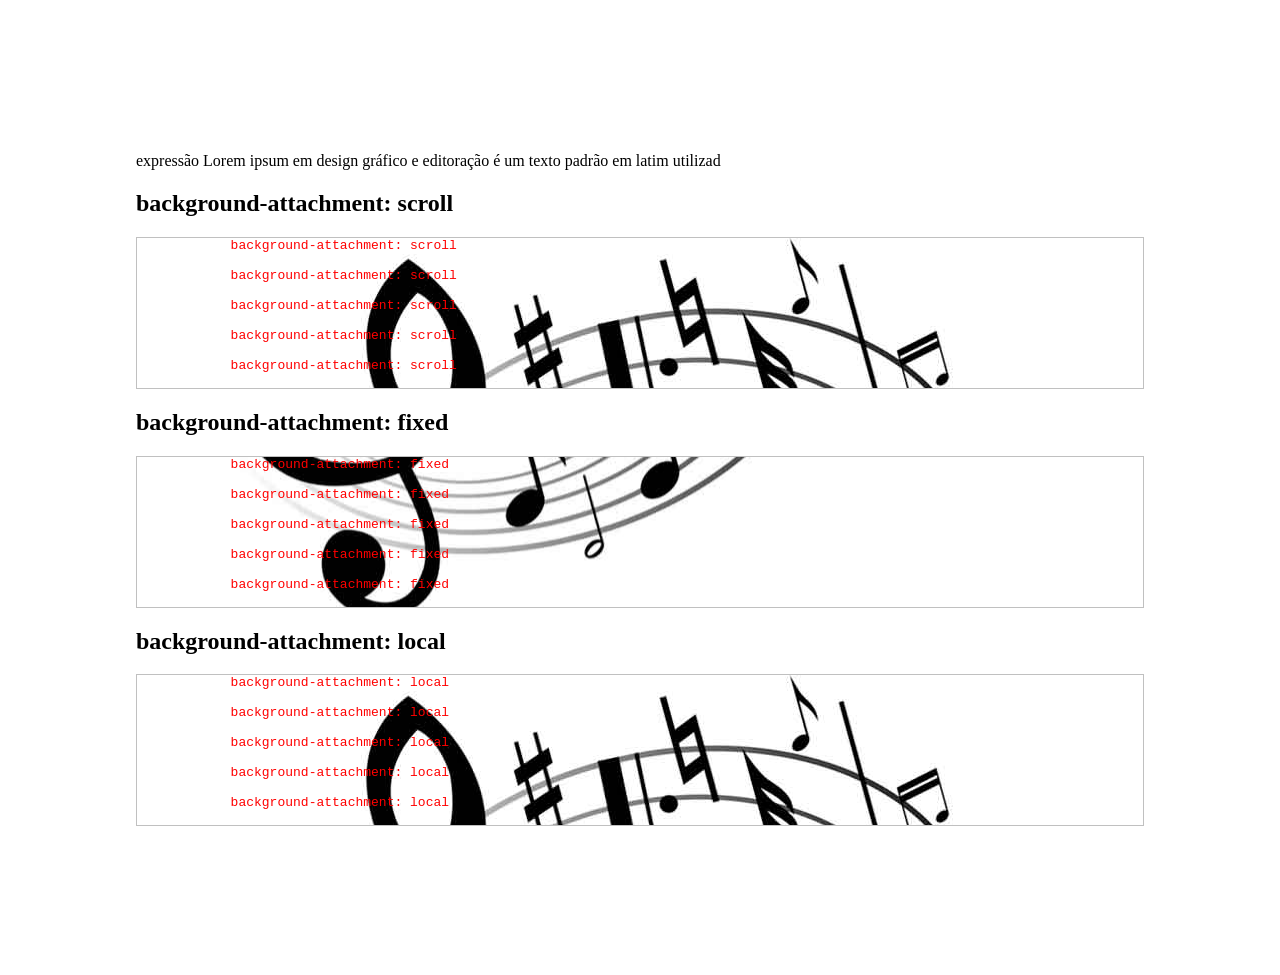
<file: backgroud/index.html>
<!DOCTYPE html>
<html lang="en">
<head>
    <meta charset="UTF-8">
    <meta name="viewport" content="width=device-width, initial-scale=1.0">
    <title>Document</title>
    <link rel="stylesheet" href="style.css">
</head>
<body>
    <p> expressão Lorem ipsum em design gráfico e editoração é um texto padrão em latim utilizad</p>
        <h2>background-attachment: scroll</h2>
        <pre class="scroll">
            background-attachment: scroll<br>
            background-attachment: scroll<br>
            background-attachment: scroll<br>
            background-attachment: scroll<br>
            background-attachment: scroll<br>
            background-attachment: scroll<br>
            background-attachment: scroll<br>
            background-attachment: scroll<br>
            background-attachment: scroll<br>
            background-attachment: scroll<br>
            background-attachment: scroll<br>
            background-attachment: scroll
        </pre>
        
        <h2>background-attachment: fixed</h2>
        <pre class="fixed">
            background-attachment: fixed<br>
            background-attachment: fixed<br>
            background-attachment: fixed <br>
            background-attachment: fixed <br>
            background-attachment: fixed <br>
            background-attachment: fixed <br>
            background-attachment: fixed <br>
            background-attachment: fixed <br>
            background-attachment: fixed <br>
            background-attachment: fixed <br>
            background-attachment: fixed <br>
            background-attachment: fixed
        
        </pre>
        
        <h2>background-attachment: local</h2>
        <pre class="local">
            background-attachment: local <br>
            background-attachment: local <br>
            background-attachment: local <br>
            background-attachment: local <br>
            background-attachment: local <br>
            background-attachment: local <br>
            background-attachment: local <br>
            background-attachment: local <br>
            background-attachment: local <br>
            background-attachment: local <br>
            background-attachment: local <br>
            background-attachment: local
        
        </pre>
        
        
        
</body>
</html>
</file>
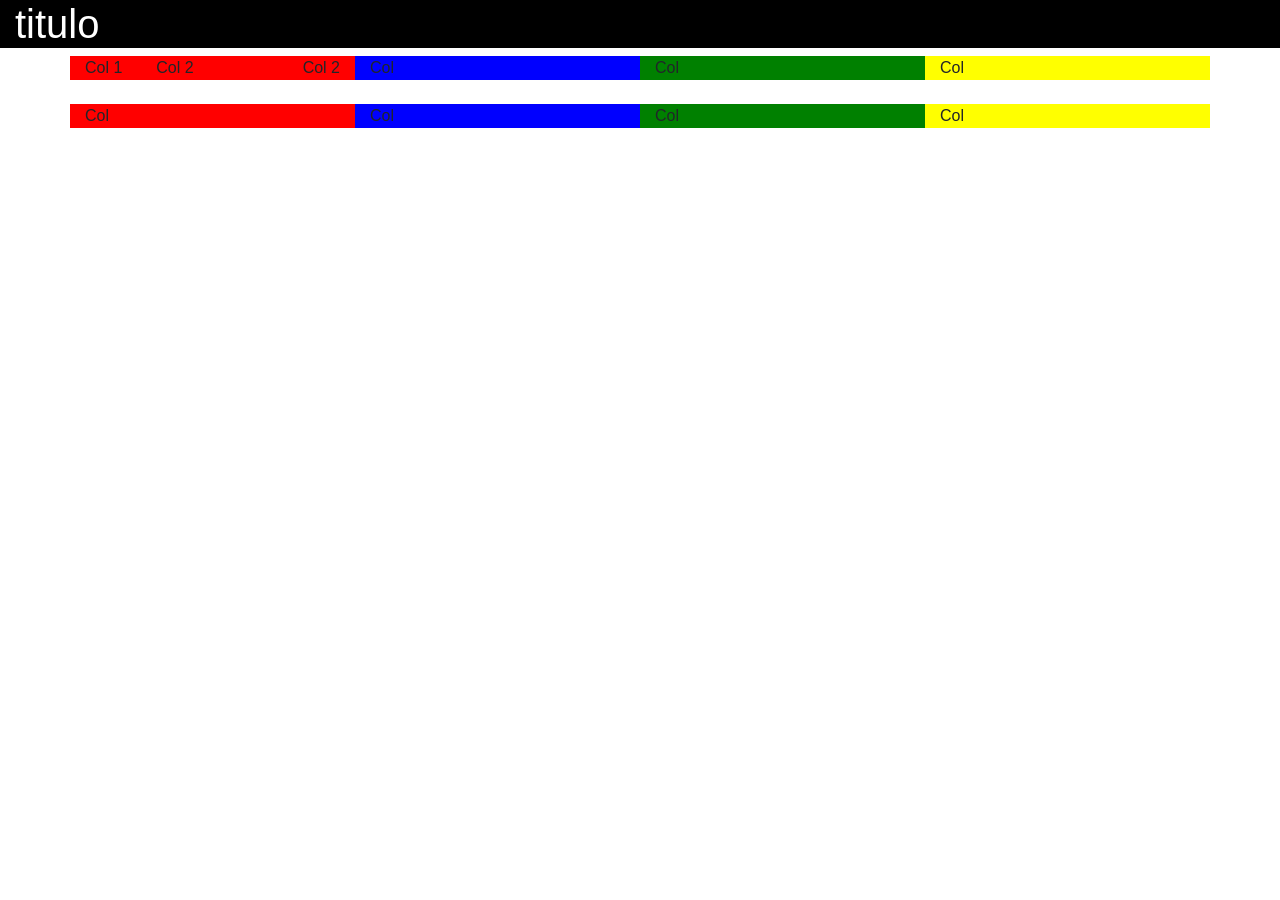
<file: boodstrap grid/index.html>
<!DOCTYPE html>
<html>
<head>
    <meta charset="UTF-8">
    <meta name="viewport" content="width=device-width, initial-scale=1.0">
    <title>Bootstrap</title>
    <link rel="stylesheet" href="https://maxcdn.bootstrapcdn.com/bootstrap/4.0.0/css/bootstrap.min.css" integrity="sha384-Gn5384xqQ1aoWXA+058RXPxPg6fy4IWvTNh0E263XmFcJlSAwiGgFAW/dAiS6JXm" crossorigin="anonymous">
</head>
<body>
    <div class="container-fluid" style="background-color:#000;">
        <h1 style="color:#fff;">titulo</h1>
    </div>
    <div class="container">
        <div class="row">
            <div class="col-12 col-sm-6 col-lg-3" style="background-color:red;">
                <div class="row">
                    <div class="col-3">
                        Col 1
                    </div>
                    <div class="col-3">
                        Col 2
                    </div>
                    <div class="col-6 text-right">
                        Col 2
                    </div>
                </div>
            </div>
            <div class="col-12 col-sm-6 col-lg-3" style="background-color:blue;">
                Col
            </div>
            <div class="col-12 col-sm-6 col-lg-3" style="background-color:green;">
                Col
            </div>
            <div class="col-12 col-sm-6 col-lg-3" style="background-color:yellow;">
                Col
            </div>
        </div>
        <div class="row mt-4">
            <div class="col-12 col-sm-6 col-lg-3" style="background-color:red;">
                Col
            </div>
            <div class="col-12 col-sm-6 col-lg-3" style="background-color:blue;">
                Col
            </div>
            <div class="col-12 col-sm-6 col-lg-3" style="background-color:green;">
                Col
            </div>
            <div class="col-12 col-sm-6 col-lg-3" style="background-color:yellow;">
                Col
            </div>
        </div>
    </div>
</body>
</html>
</file>
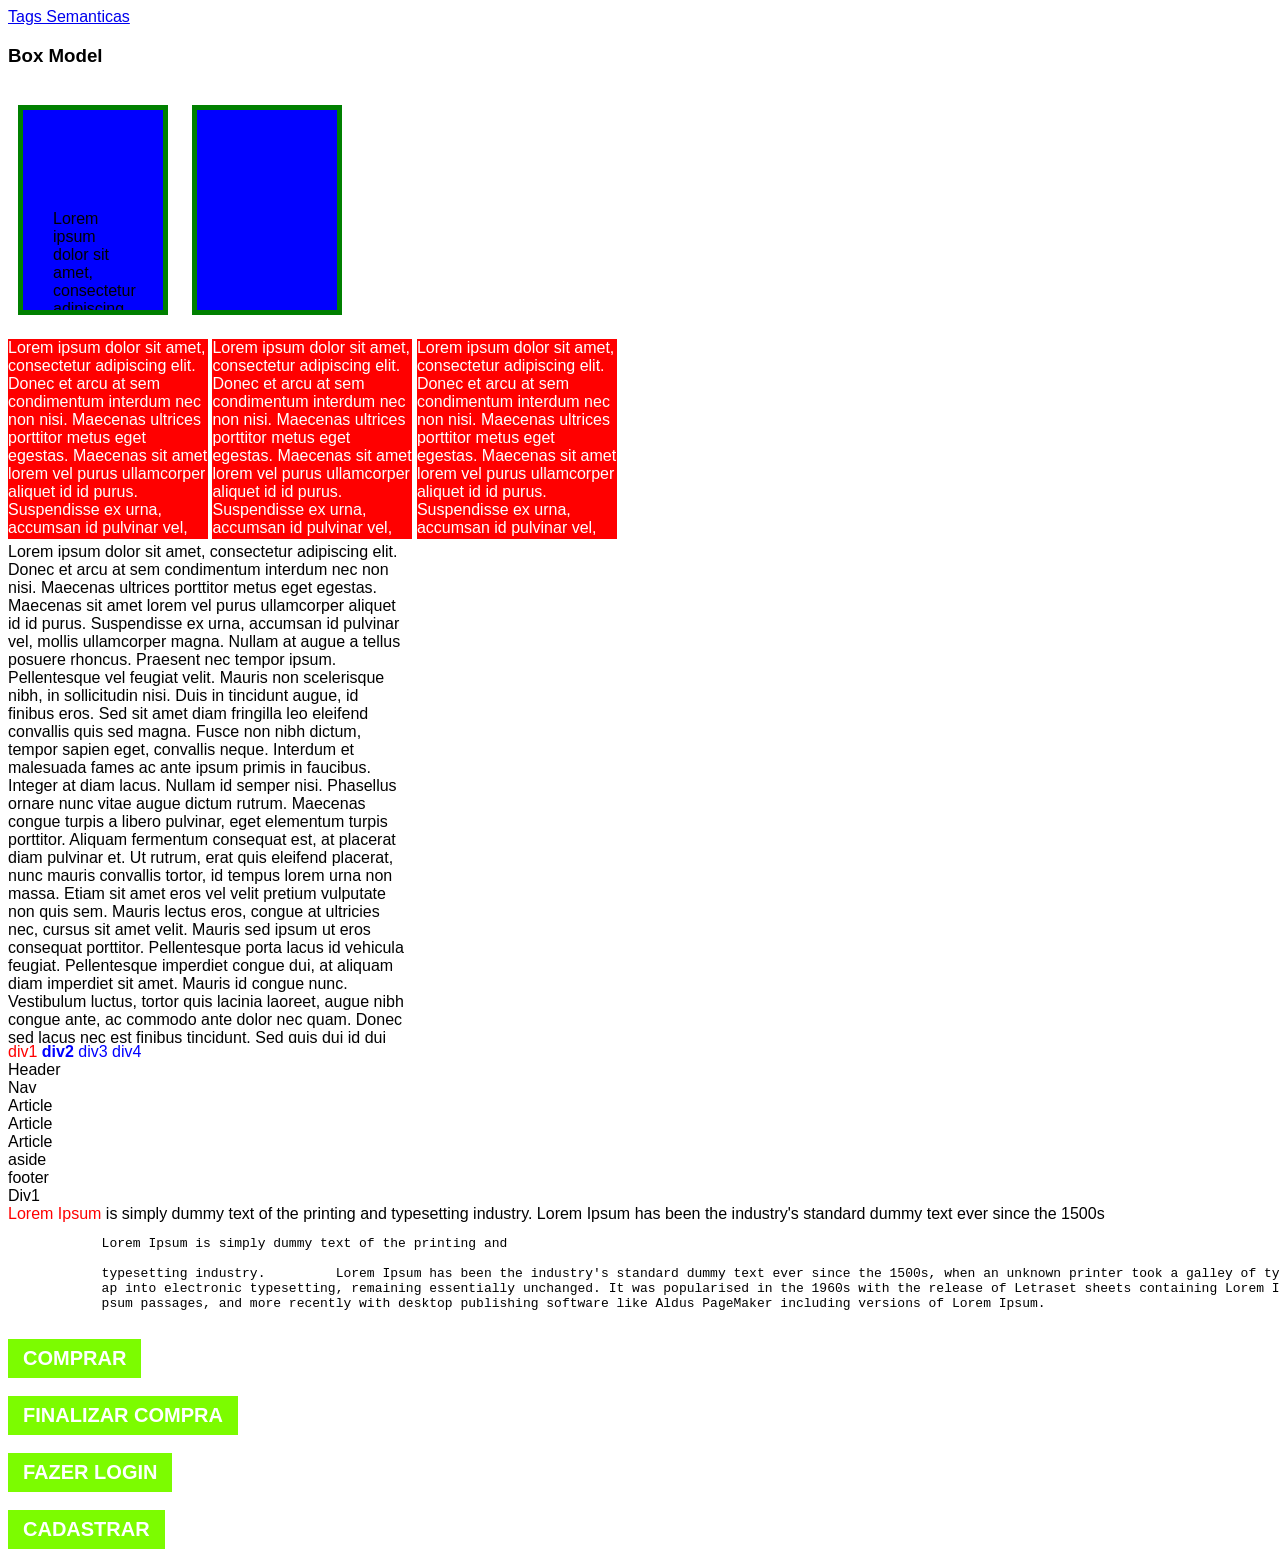
<file: box-model/index.html>
<!DOCTYPE html>
<html>
    <head>
        <meta charset="utf-8"/>
        <title>Aula2 - Box Model</title>
        <link href="css/styles.css" rel="stylesheet"/>
    </head>
    <body>
        <a target="_blank" href="https://www.w3schools.com/html/html5_semantic_elements.asp">Tags Semanticas</a>
        <br>
        <h3>Box Model</h3>
        <div class="box-model">
            Lorem ipsum dolor sit amet, consectetur adipiscing elit. Donec et arcu at sem condimentum interdum nec non nisi. Maecenas ultrices porttitor metus eget egestas. Maecenas sit amet lorem vel purus ullamcorper aliquet id id purus. Suspendisse ex urna,

        </div>
        <div class="box-model"></div>


        <br>
        <div class="tamanhos">
            Lorem ipsum dolor sit amet, consectetur adipiscing elit. Donec et arcu at sem condimentum interdum nec non nisi. Maecenas ultrices porttitor metus eget egestas. Maecenas sit amet lorem vel purus ullamcorper aliquet id id purus. Suspendisse ex urna, accumsan id pulvinar vel, mollis ullamcorper magna. Nullam at augue a tellus posuere rhoncus. Praesent nec tempor ipsum. Pellentesque vel feugi

        </div>
        <div class="tamanhos">
            Lorem ipsum dolor sit amet, consectetur adipiscing elit. Donec et arcu at sem condimentum interdum nec non nisi. Maecenas ultrices porttitor metus eget egestas. Maecenas sit amet lorem vel purus ullamcorper aliquet id id purus. Suspendisse ex urna, accumsan id pulvinar vel, mollis ullamcorper magna. Nullam at augue a tellus posuere rhoncus. Praesent nec tempor ipsum. Pellentesque vel feugi

        </div>
        <div class="tamanhos">
            Lorem ipsum dolor sit amet, consectetur adipiscing elit. Donec et arcu at sem condimentum interdum nec non nisi. Maecenas ultrices porttitor metus eget egestas. Maecenas sit amet lorem vel purus ullamcorper aliquet id id purus. Suspendisse ex urna, accumsan id pulvinar vel, mollis ullamcorper magna. Nullam at augue a tellus posuere rhoncus. Praesent nec tempor ipsum. Pellentesque vel feugi

        </div>

        <br>

        <div class="overflow">
            Lorem ipsum dolor sit amet, consectetur adipiscing elit. Donec et arcu at sem condimentum interdum nec non nisi. Maecenas ultrices porttitor metus eget egestas. Maecenas sit amet lorem vel purus ullamcorper aliquet id id purus. Suspendisse ex urna, accumsan id pulvinar vel, mollis ullamcorper magna. Nullam at augue a tellus posuere rhoncus. Praesent nec tempor ipsum. Pellentesque vel feugiat velit. Mauris non scelerisque nibh, in sollicitudin nisi. Duis in tincidunt augue, id finibus eros. Sed sit amet diam fringilla leo eleifend convallis quis sed magna. Fusce non nibh dictum, tempor sapien eget, convallis neque. Interdum et malesuada fames ac ante ipsum primis in faucibus. Integer at diam lacus. Nullam id semper nisi. Phasellus ornare nunc vitae augue dictum rutrum. Maecenas congue turpis a libero pulvinar, eget elementum turpis porttitor.

Aliquam fermentum consequat est, at placerat diam pulvinar et. Ut rutrum, erat quis eleifend placerat, nunc mauris convallis tortor, id tempus lorem urna non massa. Etiam sit amet eros vel velit pretium vulputate non quis sem. Mauris lectus eros, congue at ultricies nec, cursus sit amet velit. Mauris sed ipsum ut eros consequat porttitor. Pellentesque porta lacus id vehicula feugiat. Pellentesque imperdiet congue dui, at aliquam diam imperdiet sit amet. Mauris id congue nunc. Vestibulum luctus, tortor quis lacinia laoreet, augue nibh congue ante, ac commodo ante dolor nec quam. Donec sed lacus nec est finibus tincidunt. Sed quis dui id dui faucibus malesuada et at tortor. Quisque libero lorem, ultricies nec odio vestibulum, lobortis molestie libero.

Aliquam hendrerit ante placerat nulla mollis aliquet. Sed pellentesque molestie pretium. Proin maximus tincidunt lacus, ac accumsan nibh 
        </div>

        <div id="div1" class="teste">div1</div>
        <div class="div-azul div-bold teste">div2</div>
        <div class="div-azul teste">div3</div>
        <div class="div-azul teste">div4</div>

        <header>Header</header>
        <nav>Nav</nav>
        <section>
            <article>Article</article>
            <article>Article</article>
            <article>Article</article>
        </section>
        <aside>aside</aside>
        <footer>footer</footer>

        <div>
            Div1
        </div>
        <div>
            <span>Lorem Ipsum</span> is simply dummy text of the 
            printing and typesetting industry. Lorem Ipsum has been the industry's standard dummy text ever since the 1500s
        </div>
        <pre>
            Lorem Ipsum is simply dummy text of the printing and 
        
            typesetting industry.         Lorem Ipsum has been the industry's standard dummy text ever since the 1500s, when an unknown printer took a galley of type and scrambled it to make a type specimen book. It has survived not only five centuries, but also the le
            ap into electronic typesetting, remaining essentially unchanged. It was popularised in the 1960s with the release of Letraset sheets containing Lorem I
            psum passages, and more recently with desktop publishing software like Aldus PageMaker including versions of Lorem Ipsum.
        </pre>
        <button class="botao-padrao" type="button">Comprar</button>
        <br>
        <br>
        <button class="botao-padrao" type="button">Finalizar Compra</button>
        <br>
        <br>
        <button class="botao-padrao" type="button">Fazer login</button>
        <br>
        <br>
        <button class="botao-padrao" type="button">Cadastrar</button>
    </body>
</html>
</file>
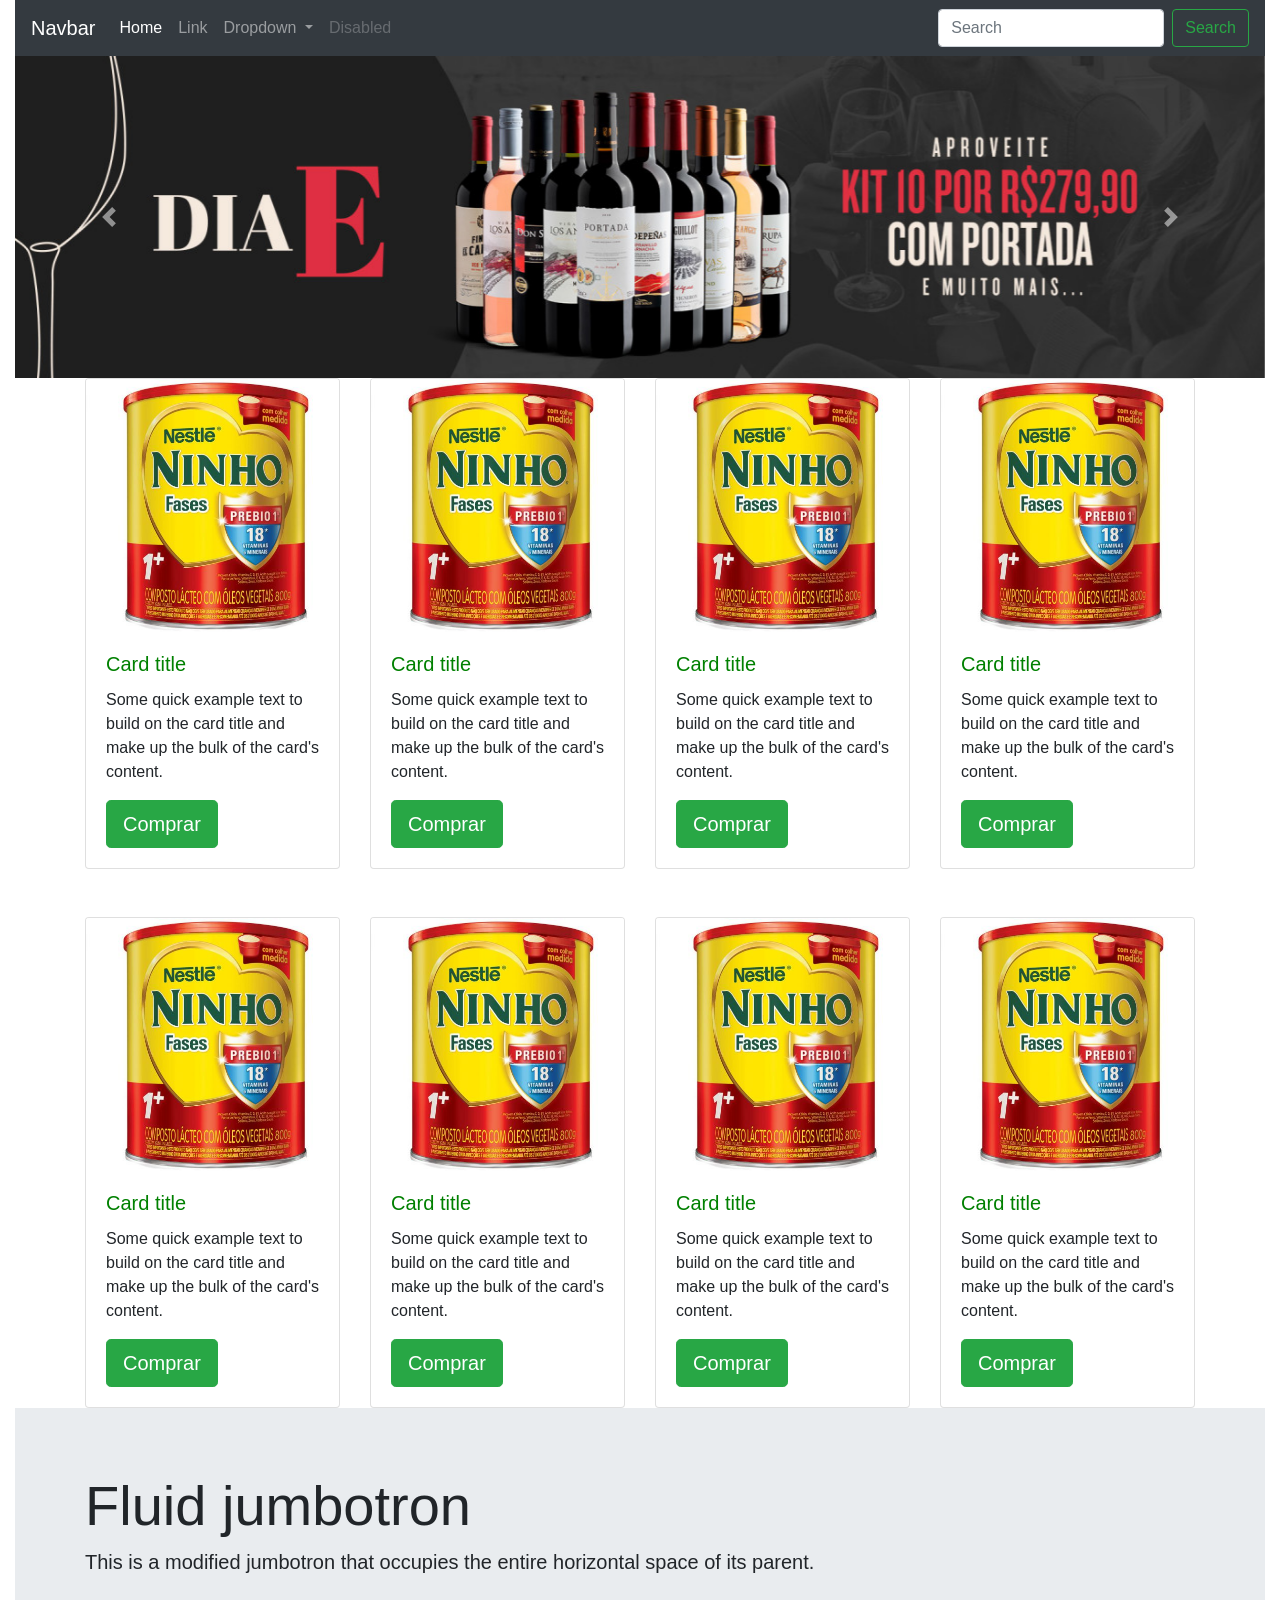
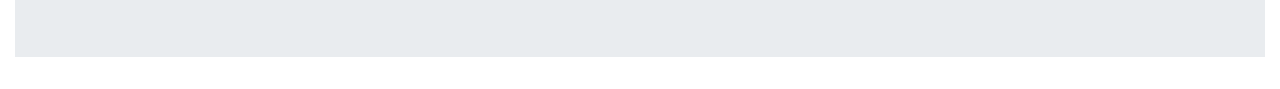
<file: componentes boodstrap/index.html>
<!DOCTYPE html>
<html>
<head>
    <meta charset="UTF-8">
    <meta name="viewport" content="width=device-width, initial-scale=1.0">
    <title>Bootstrap</title>
    <link rel="stylesheet" href="https://maxcdn.bootstrapcdn.com/bootstrap/4.0.0/css/bootstrap.min.css" integrity="sha384-Gn5384xqQ1aoWXA+058RXPxPg6fy4IWvTNh0E263XmFcJlSAwiGgFAW/dAiS6JXm" crossorigin="anonymous">
    <link href="./css/styles.css" rel="stylesheet">
</head>
<body>
    <div class="container-fluid">
        <nav class="navbar navbar-expand-lg navbar-dark bg-dark">
            <a class="navbar-brand" href="#">Navbar</a>
            <button class="navbar-toggler" type="button" data-toggle="collapse" data-target="#navbarSupportedContent" aria-controls="navbarSupportedContent" aria-expanded="false" aria-label="Toggle navigation">
              <span class="navbar-toggler-icon"></span>
            </button>
          
            <div class="collapse navbar-collapse" id="navbarSupportedContent">
              <ul class="navbar-nav mr-auto">
                <li class="nav-item active">
                  <a class="nav-link" href="#">Home <span class="sr-only">(current)</span></a>
                </li>
                <li class="nav-item">
                  <a class="nav-link" href="#">Link</a>
                </li>
                <li class="nav-item dropdown">
                  <a class="nav-link dropdown-toggle" href="#" id="navbarDropdown" role="button" data-toggle="dropdown" aria-haspopup="true" aria-expanded="false">
                    Dropdown
                  </a>
                  <div class="dropdown-menu" aria-labelledby="navbarDropdown">
                    <a class="dropdown-item" href="#">Action</a>
                    <a class="dropdown-item" href="#">Another action</a>
                    <div class="dropdown-divider"></div>
                    <a class="dropdown-item" href="#">Something else here</a>
                  </div>
                </li>
                <li class="nav-item">
                  <a class="nav-link disabled" href="#">Disabled</a>
                </li>
              </ul>
              <form class="form-inline my-2 my-lg-0">
                <input class="form-control mr-sm-2" type="search" placeholder="Search" aria-label="Search">
                <button class="btn btn-outline-success my-2 my-sm-0" type="submit">Search</button>
              </form>
            </div>
          </nav>
          <div id="carouselExampleControls" class="carousel slide" data-ride="carousel">
            <div class="carousel-inner">
              <div class="carousel-item active">
                <img class="d-block w-100" src="./img/banner-1.jpeg" alt="First slide">
              </div>
              <div class="carousel-item">
                <img class="d-block w-100" src="./img/banner-2.jpg" alt="Second slide">
              </div>
            </div>
            <a class="carousel-control-prev" href="#carouselExampleControls" role="button" data-slide="prev">
              <span class="carousel-control-prev-icon" aria-hidden="true"></span>
              <span class="sr-only">Previous</span>
            </a>
            <a class="carousel-control-next" href="#carouselExampleControls" role="button" data-slide="next">
              <span class="carousel-control-next-icon" aria-hidden="true"></span>
              <span class="sr-only">Next</span>
            </a>
          </div>
    </div>
    <div class="container">
          <div class="row">
              <div class="col-12 col-sm-6 col-lg-3">
                <div class="card">
                    <img class="card-img-top" src="./img/500x500.jpg" alt="Card image cap">
                    <div class="card-body">
                      <h5 class="card-title title-jonas">Card title</h5>
                      <p class="card-text">Some quick example text to build on the card title and make up the bulk of the card's content.</p>
                      <a href="#" class="btn btn-success btn-lg">Comprar</a>
                    </div>
                  </div>
              </div>
              <div class="col-12 col-sm-6 col-lg-3">
                <div class="card">
                    <img class="card-img-top" src="./img/500x500.jpg" alt="Card image cap">
                    <div class="card-body">
                      <h5 class="card-title title-jonas">Card title</h5>
                      <p class="card-text">Some quick example text to build on the card title and make up the bulk of the card's content.</p>
                      <a href="#" class="btn btn-success btn-lg">Comprar</a>
                    </div>
                  </div>
              </div>
              <div class="col-12 col-sm-6 col-lg-3">
                <div class="card">
                    <img class="card-img-top" src="./img/500x500.jpg" alt="Card image cap">
                    <div class="card-body">
                      <h5 class="card-title title-jonas">Card title</h5>
                      <p class="card-text">Some quick example text to build on the card title and make up the bulk of the card's content.</p>
                      <a href="#" class="btn btn-success btn-lg">Comprar</a>
                    </div>
                  </div>
              </div>
              <div class="col-12 col-sm-6 col-md-4 col-lg-3">
                <div class="card">
                    <img class="card-img-top" src="./img/500x500.jpg" alt="Card image cap">
                    <div class="card-body">
                      <h5 class="card-title title-jonas">Card title</h5>
                      <p class="card-text">Some quick example text to build on the card title and make up the bulk of the card's content.</p>
                      <a href="#" class="btn btn-success btn-lg">Comprar</a>
                    </div>
                  </div>
              </div>
          </div>
          <div class="row mt-5">
            <div class="col-12 col-sm-6 col-lg-3">
              <div class="card">
                  <img class="card-img-top" src="./img/500x500.jpg" alt="Card image cap">
                  <div class="card-body">
                    <h5 class="card-title title-jonas">Card title</h5>
                    <p class="card-text">Some quick example text to build on the card title and make up the bulk of the card's content.</p>
                    <a href="#" class="btn btn-success btn-lg">Comprar</a>
                  </div>
                </div>
            </div>
            <div class="col-12 col-sm-6 col-lg-3">
              <div class="card">
                  <img class="card-img-top" src="./img/500x500.jpg" alt="Card image cap">
                  <div class="card-body">
                    <h5 class="card-title title-jonas">Card title</h5>
                    <p class="card-text">Some quick example text to build on the card title and make up the bulk of the card's content.</p>
                    <a href="#" class="btn btn-success btn-lg">Comprar</a>
                  </div>
                </div>
            </div>
            <div class="col-12 col-sm-6 col-lg-3">
              <div class="card">
                  <img class="card-img-top" src="./img/500x500.jpg" alt="Card image cap">
                  <div class="card-body">
                    <h5 class="card-title title-jonas">Card title</h5>
                    <p class="card-text">Some quick example text to build on the card title and make up the bulk of the card's content.</p>
                    <a href="#" class="btn btn-success btn-lg">Comprar</a>
                  </div>
                </div>
            </div>
            <div class="col-12 col-sm-6 col-md-4 col-lg-3">
              <div class="card">
                  <img class="card-img-top" src="./img/500x500.jpg" alt="Card image cap">
                  <div class="card-body">
                    <h5 class="card-title title-jonas">Card title</h5>
                    <p class="card-text">Some quick example text to build on the card title and make up the bulk of the card's content.</p>
                    <a href="#" class="btn btn-success btn-lg">Comprar</a>
                  </div>
                </div>
            </div>
        </div>
        </div>
        <div class="container-fluid">
          <div class="jumbotron jumbotron-fluid">
            <div class="container">
              <h1 class="display-4">Fluid jumbotron</h1>
              <p class="lead">This is a modified jumbotron that occupies the entire horizontal space of its parent.</p>
            </div>
          </div>
          
    </div>

    <script src="https://code.jquery.com/jquery-3.2.1.slim.min.js" integrity="sha384-KJ3o2DKtIkvYIK3UENzmM7KCkRr/rE9/Qpg6aAZGJwFDMVNA/GpGFF93hXpG5KkN" crossorigin="anonymous"></script>
    <script src="https://cdnjs.cloudflare.com/ajax/libs/popper.js/1.12.9/umd/popper.min.js" integrity="sha384-ApNbgh9B+Y1QKtv3Rn7W3mgPxhU9K/ScQsAP7hUibX39j7fakFPskvXusvfa0b4Q" crossorigin="anonymous"></script>
    <script src="https://maxcdn.bootstrapcdn.com/bootstrap/4.0.0/js/bootstrap.min.js" integrity="sha384-JZR6Spejh4U02d8jOt6vLEHfe/JQGiRRSQQxSfFWpi1MquVdAyjUar5+76PVCmYl" crossorigin="anonymous"></script>
</body>
</html>
</file>
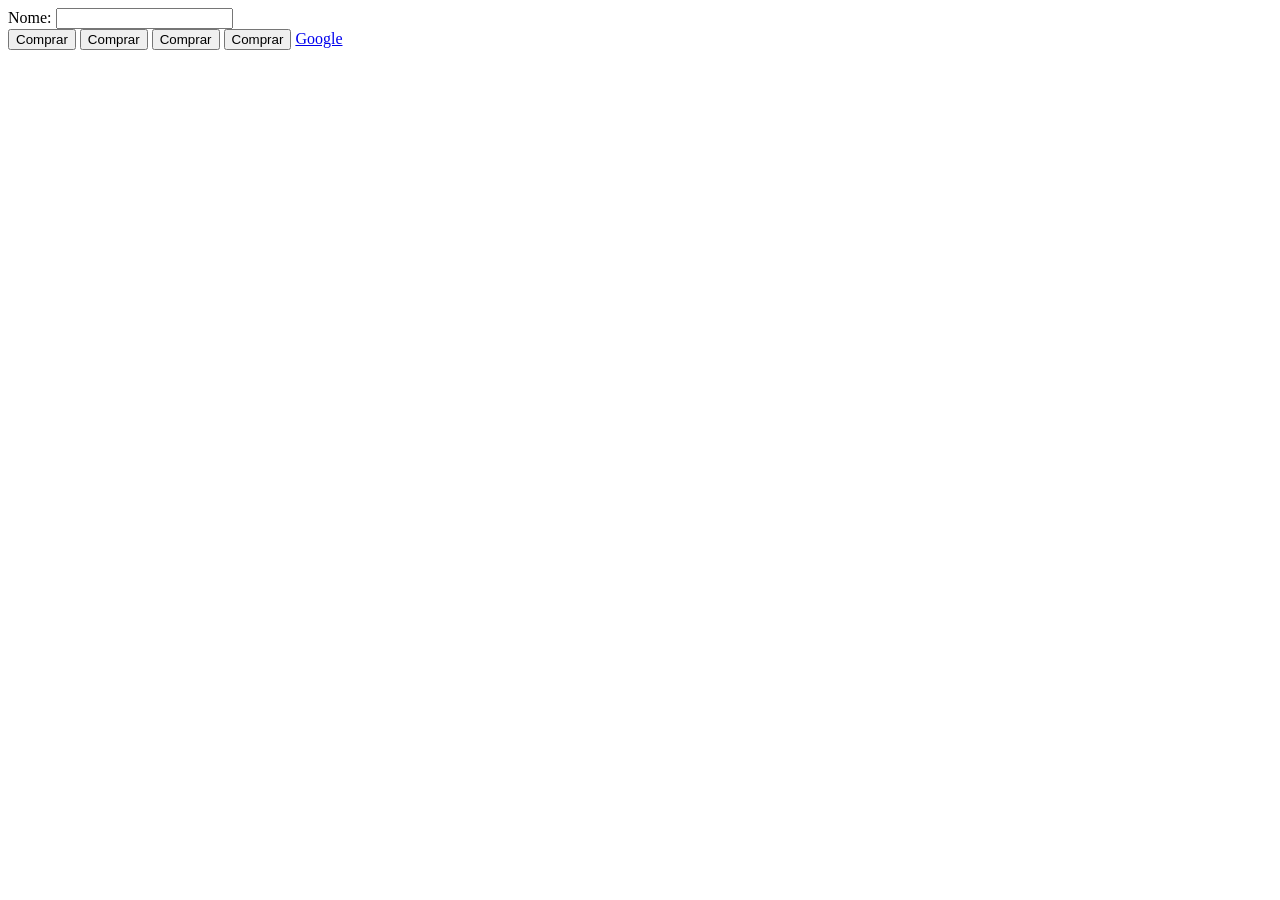
<file: eventos/index.html>
<!DOCTYPE html>
<html lang="en">
<head>
    <meta charset="UTF-8">
    <meta name="viewport" content="width=device-width, initial-scale=1.0">
    <title>Document</title>
    <link href="./css/styles.css" rel="stylesheet">
</head>
<body>
    <label>Nome: </label>
    <input type="text" id="input_id" onchange="funcaoOnChange(this)"/>
    <div id="msg-validacao"></div>

    <button class="btn" onclick="addToCart(this)">Comprar</button>
    <button class="btn" onclick="addToCart(this)">Comprar</button>
    <button class="btn" onclick="addToCart(this)">Comprar</button>
    <button class="btn" onclick="addToCart(this)">Comprar</button>
   
    <a id="link" href="http://www.google.com.br/">Google</a>

    <script src="./js/app.js"></script>
</body>
</html>
</file>
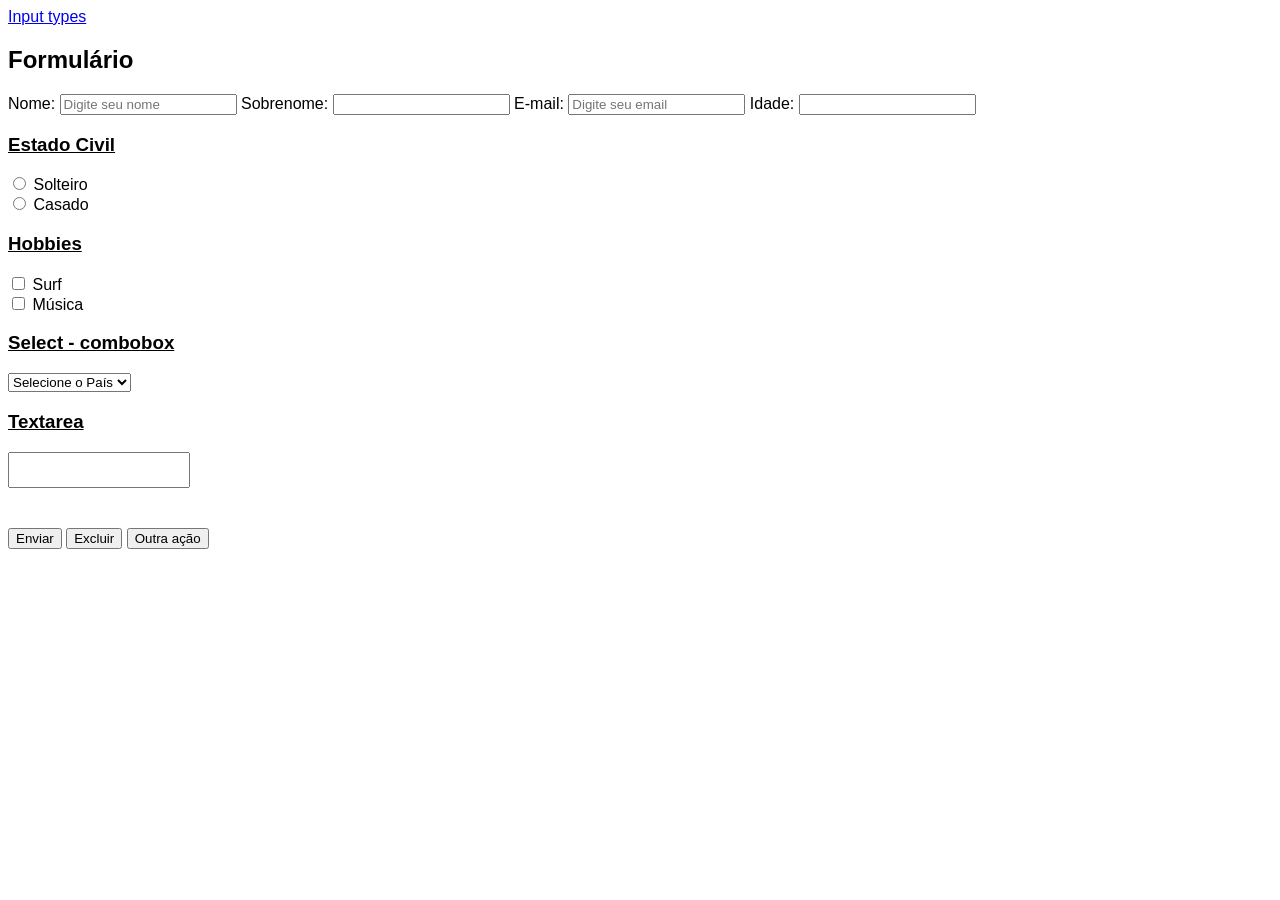
<file: formularios/index.html>
<!DOCTYPE html>
<html>
    <head>
        <meta charset="utf-8"/>
        <title>Aula2 - Formulários</title>
        <link href="css/styles.css" rel="stylesheet"/>
    </head>
    <body>
        <a target="_blank" href="https://www.w3schools.com/html/html_form_input_types.asp">
            Input types
        </a>

        <h2>Formulário</h2>
        <form>
            <label for="nome_id">Nome: </label>
            <input id="nome_id" type="text" name="nome" placeholder="Digite seu nome" required/>
            
            <label>Sobrenome: </label>
            <input type="text" name="sobrenome" />
            
            <label>E-mail: </label>
            <input type="email" name="email" placeholder="Digite seu email" />
            
            <label>Idade: </label>
            <input type="number" name="idade" />


            <h3>Estado Civil</h3>
            <input type="radio" id="sol" name="estado_civil" value="Solteiro">
            <label for="sol">Solteiro </label>
            <br>
            <input type="radio" name="estado_civil" value="Casado">
            <label>Casado </label>

            <h3>Hobbies</h3>
            <input type="checkbox" name="hobbies" value="Surf">
            <label>Surf</label>
            <br>
            <input type="checkbox" name="hobbies" value="Música">
            <label>Música</label>
            <br>
            <h3>Select - combobox</h3>
            <select name="pais">
                <option>Selecione o País</option>
                <optgroup label="Sul América">
                    <option value="AR">Argentina</option>
                    <option value="BR">Brasil</option>
                    <option value="CO">Colômbia</option>
                </optgroup>
                <optgroup label="Europa">
                    <option value="AL">Alemanha</option>
                    <option value="ES">Espanha</option>
                    <option value="IT">Itália</option>
                </optgroup>
                <optgroup label="Asia">
                    <option value="JP">Japão</option>
                    <option value="CH">China</option>
                    <option value="CS">Coréia Sul</option>
                </optgroup>
            </select>

            <h3>Textarea</h3>
            <textarea name="mensagem"></textarea>

            <br>
            <br>
            <br>
            <button type="submit">Enviar</button>

            <button type="reset">Excluir</button>

            <button type="button">Outra ação</button>
        </form>
    </body>
</html>
</file>
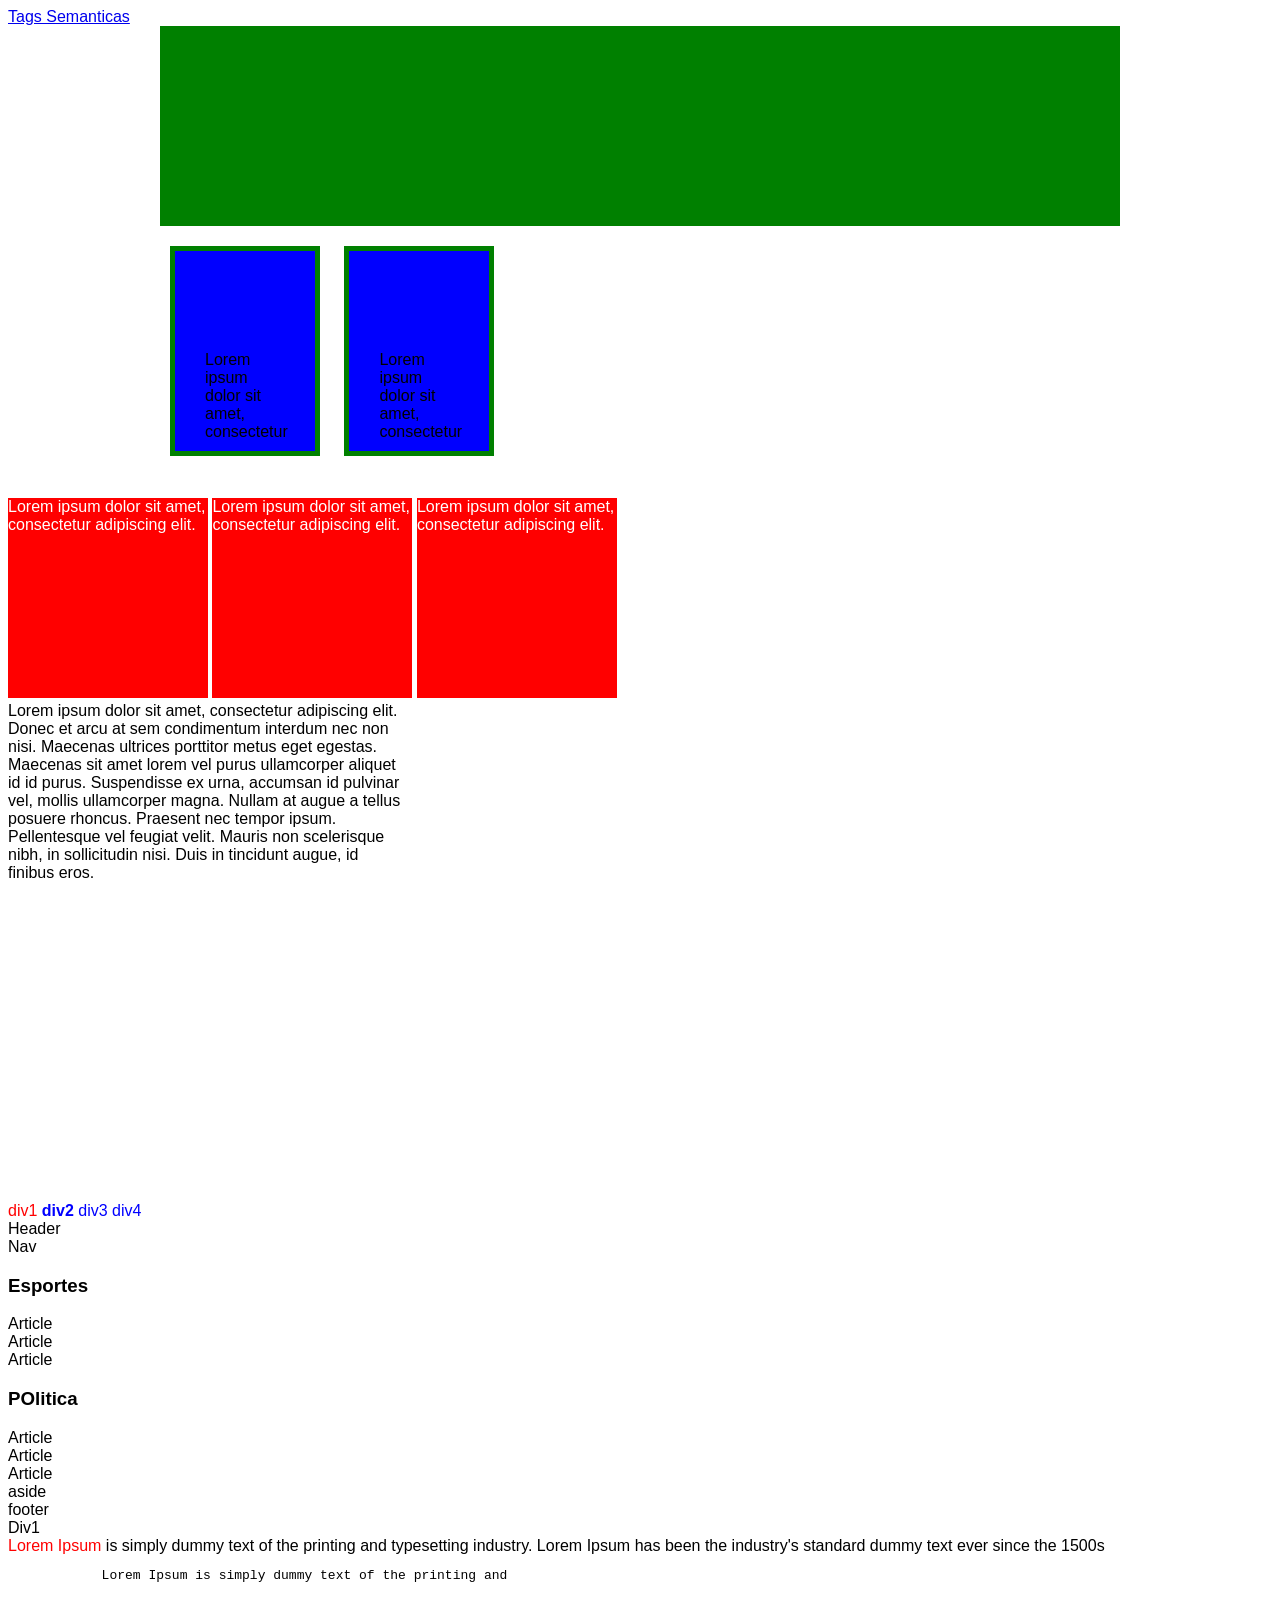
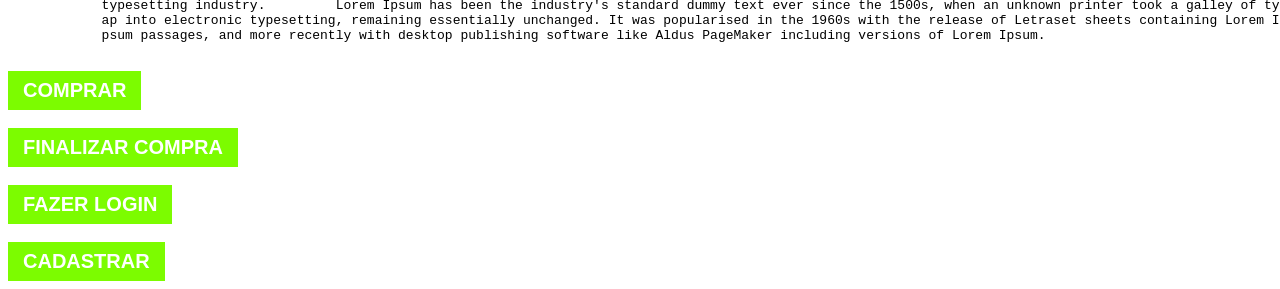
<file: margin auto/index.html>
<!DOCTYPE html>
<html>
    <head>
        <meta charset="utf-8"/>
        <title>Aula2 - Box Model</title>
        <link href="css/styles.css" rel="stylesheet"/>
    </head>
    <body>
        <a target="_blank" href="https://www.w3schools.com/html/html5_semantic_elements.asp">Tags Semanticas</a>
        <br>

        <div class="alinhar-centro"></div>


        <div class="container-bc">

            <div class="box-model">
                Lorem ipsum dolor sit amet, consectetur 
    
            </div>
            <div class="box-model">
                Lorem ipsum dolor sit amet, consectetur 
            </div>

        </div>
        


        <br>
        <div class="tamanhos">
            Lorem ipsum dolor sit amet, consectetur adipiscing elit. 

        </div>
        <div class="tamanhos">
            Lorem ipsum dolor sit amet, consectetur adipiscing elit. 

        </div>
        <div class="tamanhos">
            Lorem ipsum dolor sit amet, consectetur adipiscing elit. 

        </div>

        <br>

        <div class="overflow">
            Lorem ipsum dolor sit amet, consectetur adipiscing elit. Donec et arcu at sem condimentum interdum nec non nisi. Maecenas ultrices porttitor metus eget egestas. Maecenas sit amet lorem vel purus ullamcorper aliquet id id purus. Suspendisse ex urna, accumsan id pulvinar vel, mollis ullamcorper magna. Nullam at augue a tellus posuere rhoncus. Praesent nec tempor ipsum. Pellentesque vel feugiat velit. Mauris non scelerisque nibh, in sollicitudin nisi. Duis in tincidunt augue, id finibus eros.

        </div>

        <div id="div1" class="teste">div1</div>
        <div class="div-azul div-bold teste">div2</div>
        <div class="div-azul teste">div3</div>
        <div class="div-azul teste">div4</div>

        <header>Header</header>
        <nav>Nav</nav>
        <section>
            <h3>Esportes</h3>
            <article>Article</article>
            <article>Article</article>
            <article>Article</article>
        </section>
        <section>
            <h3>POlitica</h3>
            <article>Article</article>
            <article>Article</article>
            <article>Article</article>
        </section>
        <aside>aside</aside>
        <footer>footer</footer>

        <div>
            Div1
        </div>
        <div>
            <span>Lorem Ipsum</span> is simply dummy text of the 
            printing and typesetting industry. Lorem Ipsum has been the industry's standard dummy text ever since the 1500s
        </div>
        <pre>
            Lorem Ipsum is simply dummy text of the printing and 
        
            typesetting industry.         Lorem Ipsum has been the industry's standard dummy text ever since the 1500s, when an unknown printer took a galley of type and scrambled it to make a type specimen book. It has survived not only five centuries, but also the le
            ap into electronic typesetting, remaining essentially unchanged. It was popularised in the 1960s with the release of Letraset sheets containing Lorem I
            psum passages, and more recently with desktop publishing software like Aldus PageMaker including versions of Lorem Ipsum.
        </pre>
        <button class="botao-padrao" type="button">Comprar</button>
        <br>
        <br>
        <button class="botao-padrao" type="button">Finalizar Compra</button>
        <br>
        <br>
        <button class="botao-padrao" type="button">Fazer login</button>
        <br>
        <br>
        <button class="botao-padrao" type="button">Cadastrar</button>
    </body>
</html>
</file>
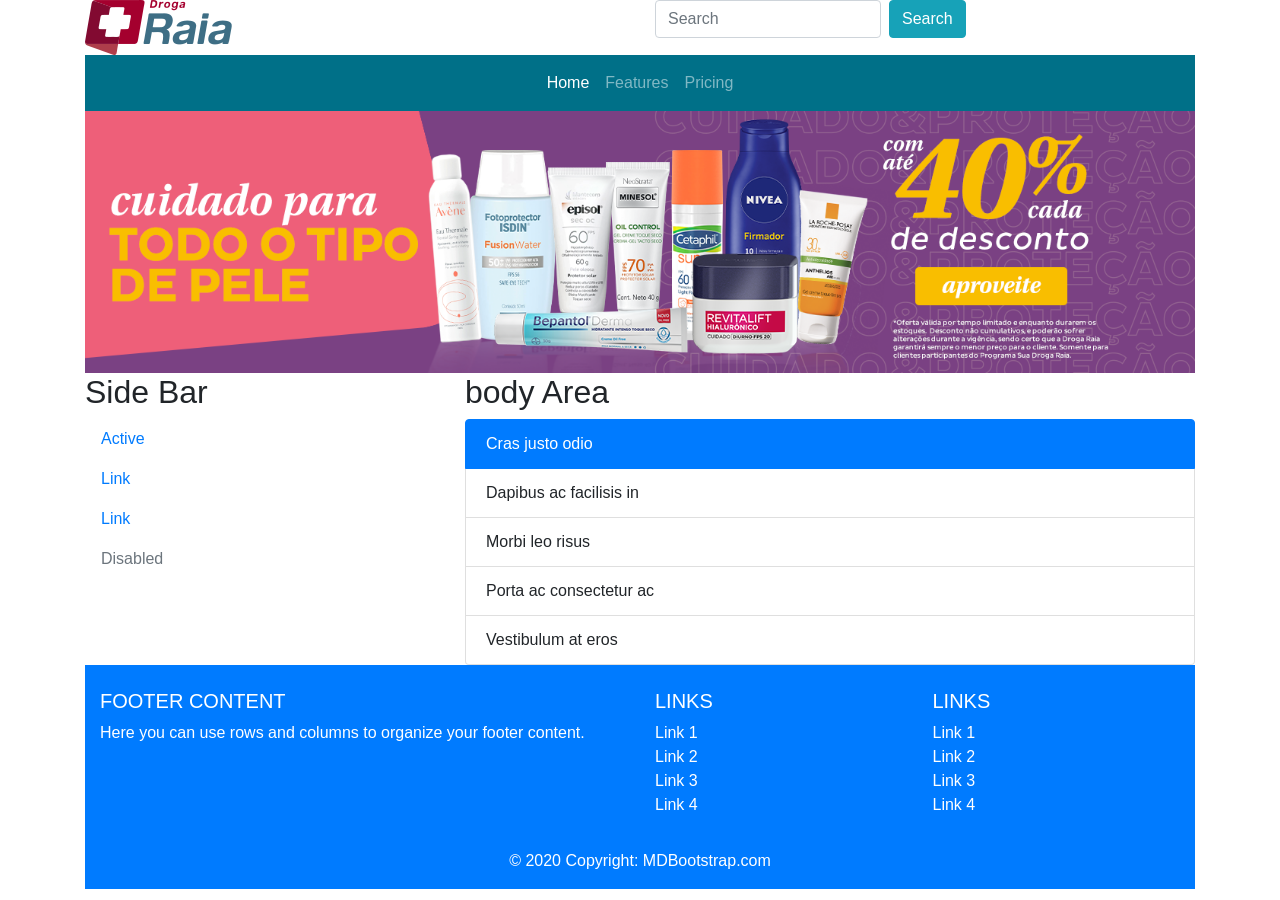
<file: revisao-bootstrap/index.html>
<!DOCTYPE html>
<html>

<head>
    <title>Revisao Bootstrap</title>
    <meta charset="UTF-8" />
    <meta name="viewport" content="width=device-width, initial-scale=1.0">
    <link rel="stylesheet" href="https://maxcdn.bootstrapcdn.com/bootstrap/4.0.0/css/bootstrap.min.css"
        integrity="sha384-Gn5384xqQ1aoWXA+058RXPxPg6fy4IWvTNh0E263XmFcJlSAwiGgFAW/dAiS6JXm" crossorigin="anonymous">
    <link href="./css/styles.css" rel="stylesheet" />
</head>

<body>
    <div class="container">
        <!--inicio header-->
        <header class="row">
            <div class="col-12 col-sm-6">
                <img src="./images/logo.png">
            </div>
            <div class="col-12 col-sm-6">
                <form class="form-inline">
                    <input class="form-control mr-sm-2" type="search" placeholder="Search" aria-label="Search">
                    <button class="btn btn-info my-2 my-sm-0" type="submit">Search</button>
                </form>
            </div>
        </header>
        <!--fim header-->

        <!--inicio Menu-->
        <nav class="navbar navbar-expand-lg navbar-dark custom-navbar">
            <button class="navbar-toggler" type="button" data-toggle="collapse" data-target="#navbarNav"
                aria-controls="navbarNav" aria-expanded="false" aria-label="Toggle navigation">
                <span class="navbar-toggler-icon"></span>
            </button>
            <div class="collapse navbar-collapse justify-content-center" id="navbarNav">
                <ul class="navbar-nav">
                    <li class="nav-item active">
                        <a class="nav-link" href="#">Home <span class="sr-only">(current)</span></a>
                    </li>
                    <li class="nav-item">
                        <a class="nav-link" href="#">Features</a>
                    </li>
                    <li class="nav-item">
                        <a class="nav-link" href="#">Pricing</a>
                    </li>
                </ul>
            </div>
        </nav>
        <!--fim Menu-->

        <!--inicio Menu-->
        <div class="row">
            <div class="col-12">
                <img class="img-fluid" src="./images/banner_1.png" />
            </div>
        </div>
        <!--fim Menu-->

        <div class="row">
            <!--inicio Side Bar-->
            <div class="col-12 col-md-4">
                <h2>Side Bar</h2>
                <ul class="nav flex-column">
                    <li class="nav-item">
                        <a class="nav-link active" href="#">Active</a>
                    </li>
                    <li class="nav-item">
                        <a class="nav-link" href="#">Link</a>
                    </li>
                    <li class="nav-item">
                        <a class="nav-link" href="#">Link</a>
                    </li>
                    <li class="nav-item">
                        <a class="nav-link disabled" href="#">Disabled</a>
                    </li>
                </ul>
            </div>
            <!--fim Side Bar-->

            <!--inicio body Area-->
            <div class="col-12 col-md-8">
                <h2>body Area</h2>
                <ul class="list-group">
                    <li class="list-group-item active">Cras justo odio</li>
                    <li class="list-group-item">Dapibus ac facilisis in</li>
                    <li class="list-group-item">Morbi leo risus</li>
                    <li class="list-group-item">Porta ac consectetur ac</li>
                    <li class="list-group-item">Vestibulum at eros</li>
                </ul>
            </div>
            <!--fim body Area-->
        </div>

        <!--inicio footer-->
        <!-- Footer -->
        <footer class="page-footer font-small blue pt-4 bg-primary">

            <!-- Footer Links -->
            <div class="container-fluid text-center text-md-left">

                <!-- Grid row -->
                <div class="row">

                    <!-- Grid column -->
                    <div class="col-md-6 mt-md-0 mt-3">

                        <!-- Content -->
                        <h5 class="text-uppercase">Footer Content</h5>
                        <p>Here you can use rows and columns to organize your footer content.</p>

                    </div>
                    <!-- Grid column -->

                    <hr class="clearfix w-100 d-md-none pb-3">

                    <!-- Grid column -->
                    <div class="col-md-3 mb-md-0 mb-3">

                        <!-- Links -->
                        <h5 class="text-uppercase">Links</h5>

                        <ul class="list-unstyled">
                            <li>
                                <a href="#!">Link 1</a>
                            </li>
                            <li>
                                <a href="#!">Link 2</a>
                            </li>
                            <li>
                                <a href="#!">Link 3</a>
                            </li>
                            <li>
                                <a href="#!">Link 4</a>
                            </li>
                        </ul>

                    </div>
                    <!-- Grid column -->

                    <!-- Grid column -->
                    <div class="col-md-3 mb-md-0 mb-3">

                        <!-- Links -->
                        <h5 class="text-uppercase">Links</h5>

                        <ul class="list-unstyled">
                            <li>
                                <a href="#!">Link 1</a>
                            </li>
                            <li>
                                <a href="#!">Link 2</a>
                            </li>
                            <li>
                                <a href="#!">Link 3</a>
                            </li>
                            <li>
                                <a href="#!">Link 4</a>
                            </li>
                        </ul>

                    </div>
                    <!-- Grid column -->

                </div>
                <!-- Grid row -->

            </div>
            <!-- Footer Links -->

            <!-- Copyright -->
            <div class="footer-copyright text-center py-3">© 2020 Copyright:
                <a href="https://mdbootstrap.com/"> MDBootstrap.com</a>
            </div>
            <!-- Copyright -->

        </footer>
        <!-- Footer -->
        <!--fim footer-->

    </div>

    <script src="https://code.jquery.com/jquery-3.2.1.slim.min.js"
        integrity="sha384-KJ3o2DKtIkvYIK3UENzmM7KCkRr/rE9/Qpg6aAZGJwFDMVNA/GpGFF93hXpG5KkN"
        crossorigin="anonymous"></script>
    <script src="https://cdnjs.cloudflare.com/ajax/libs/popper.js/1.12.9/umd/popper.min.js"
        integrity="sha384-ApNbgh9B+Y1QKtv3Rn7W3mgPxhU9K/ScQsAP7hUibX39j7fakFPskvXusvfa0b4Q"
        crossorigin="anonymous"></script>
    <script src="https://maxcdn.bootstrapcdn.com/bootstrap/4.0.0/js/bootstrap.min.js"
        integrity="sha384-JZR6Spejh4U02d8jOt6vLEHfe/JQGiRRSQQxSfFWpi1MquVdAyjUar5+76PVCmYl"
        crossorigin="anonymous"></script>
</body>

</html>
</file>
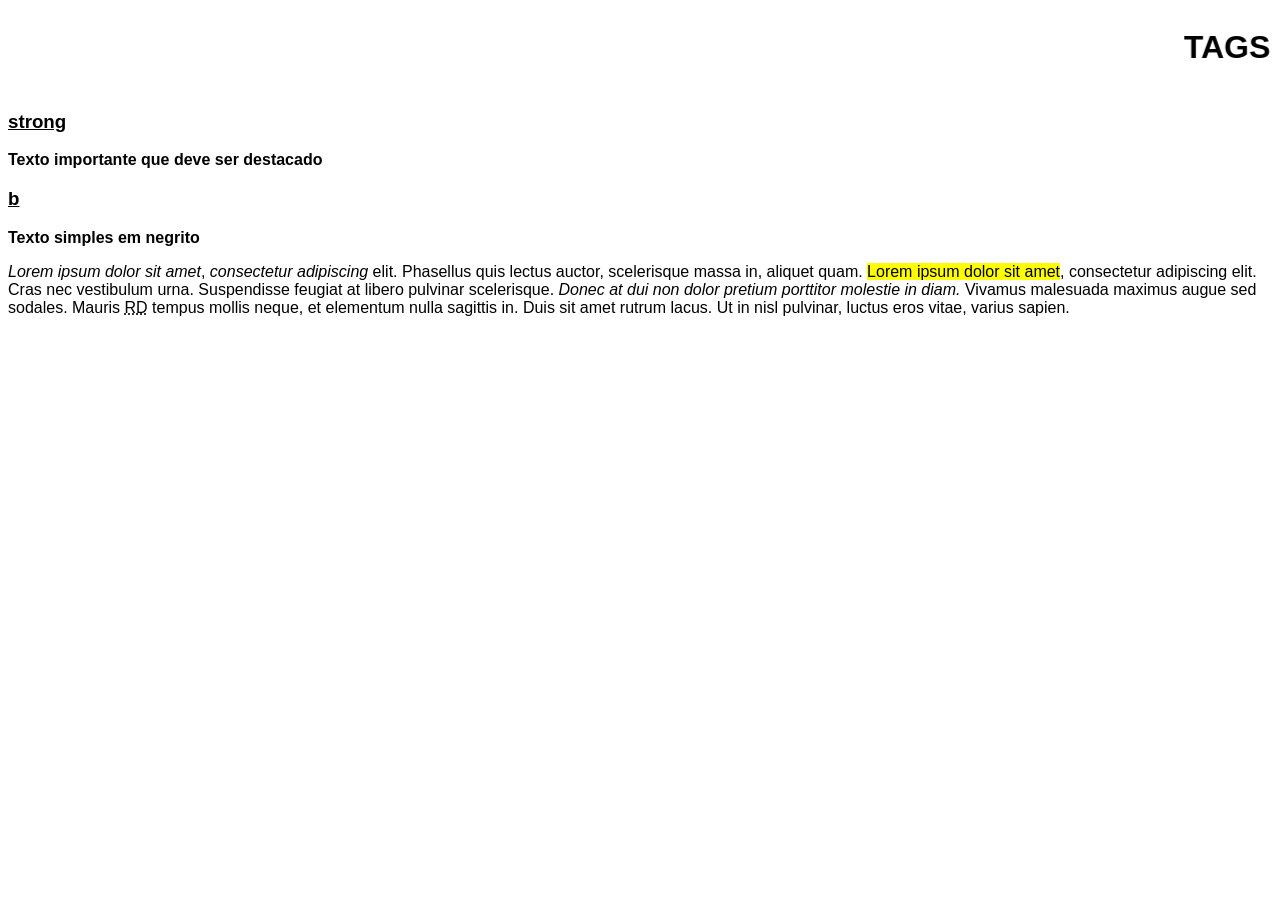
<file: tags semanticas/index.html>
<!DOCTYPE html>
<html>
    <head>
        <meta charset="utf-8"/>
        <title>Aula2</title>
        <link href="css/styles.css" rel="stylesheet"/>
    </head>
    <body>
        <marquee><h1>TAGS SEMÂNTICAS</h1></marquee>
        
        <h3>strong</h3>
        <strong>Texto importante que deve ser destacado</strong>
       
        <h3>b</h3>
        <b> Texto simples em negrito </b>

        <p>
            <em>Lorem ipsum dolor sit amet</em>, <i>consectetur adipiscing</i> elit. Phasellus quis lectus auctor, scelerisque massa in, aliquet quam. <mark>Lorem ipsum dolor sit amet</mark>, consectetur adipiscing elit. Cras nec vestibulum urna. Suspendisse feugiat at libero pulvinar scelerisque. <cite>Donec at dui non dolor pretium porttitor molestie in diam.</cite> Vivamus malesuada maximus augue sed sodales. Mauris <abbr title="RaiaDrogasil">RD</abbr> tempus mollis neque, et elementum nulla sagittis in. Duis sit amet rutrum lacus. Ut in nisl pulvinar, luctus eros vitae, varius sapien.
        </p>
    </body>
</html>
</file>
<file: backgroud/style.css>
pre {
	max-height: 150px;
	border: 1px solid silver;
	overflow: auto;
	background: url('musica-boa.jpg');
	color: red;
}

.scroll { background-attachment: scroll; }

.fixed { background-attachment: fixed; }

.local { background-attachment: local; }

body { padding: 10% }
</file>
<file: box-model/css/styles.css>
body {
    font-family: Arial, Helvetica, sans-serif;
}

span {
    color: red;
}

.teste {
    display: inline;
}

#div1 {
    color: red;
}

.div-azul {
    color: blue;
}

.botao-padrao {
    background-color: lawngreen;
    color: white;
    font-size: 20px;
    font-weight: bold;
    text-transform: uppercase;
    border: none;
    padding: 8px 15px;
    cursor: pointer;
}

.botao-padrao:hover {
    background-color: #52990d;
}

.div-bold {
    font-weight: bold;
}

.overflow {
    width: 400px;
    height: 500px;
    overflow: auto;
}

.tamanhos {
    background-color: red;
    color: #fff;
    overflow: hidden;
    width: 200px;
    height: 200px;
    display: inline-block;
}

.box-model {
    display: inline-block;
    background-color: blue;
    width: 150px;
    height: 200px;
    overflow: hidden;
    padding: 100px 30px;
    border: solid 5px  green;
    margin: 20px 10px;
    box-sizing: border-box;
}
</file>
<file: componentes boodstrap/css/styles.css>
.title-jonas {
    color: green;
}
</file>
<file: eventos/css/styles.css>
.error {
    color: red;
}

.success {
    color: green;
}
</file>
<file: formularios/css/styles.css>
body {
    font-family: Arial, Helvetica, sans-serif;
}
h3 {
    text-decoration: underline;
}

h3:hover {
    color: red;
}

textarea {
    resize: none;
}

a:active {
    color: red;
}

input:focus {
    background-color: yellow;
}
</file>
<file: margin auto/css/styles.css>
body {
    font-family: Arial, Helvetica, sans-serif;
}

span {
    color: red;
}

.teste {
    display: inline;
}

#div1 {
    color: red;
}

.div-azul {
    color: blue;
}

.botao-padrao {
    background-color: lawngreen;
    color: white;
    font-size: 20px;
    font-weight: bold;
    text-transform: uppercase;
    border: none;
    padding: 8px 15px;
    cursor: pointer;
}

.botao-padrao:hover {
    background-color: #52990d;
}

.div-bold {
    font-weight: bold;
}

.overflow {
    width: 400px;
    height: 500px;
    overflow: auto;
}

.tamanhos {
    background-color: red;
    color: #fff;
    overflow: hidden;
    width: 200px;
    height: 200px;
    display: inline-block;
}

.box-model {
    display: inline-block;
    background-color: blue;
    width: 150px;
    height: 200px;
    overflow: hidden;
    padding: 100px 30px;
    border: solid 5px  green;
    margin: 20px 10px;
    box-sizing: border-box;
}

.alinhar-centro {
    background-color: green;
    width: 960px;
    height: 200px;
    margin:0 auto;
}

.container-bc {
    width: 960px;
    margin: 0 auto;
}
</file>
<file: revisao-bootstrap/css/styles.css>
/*Menu*/
.custom-navbar {
    background-color: #007088;
}

/*footer*/
.page-footer,
.page-footer a {
    color: #fff;
}
</file>
<file: tags semanticas/css/styles.css>
body {
    font-family: Arial, Helvetica, sans-serif;
}
h3 {
    text-decoration: underline;
}
</file>
